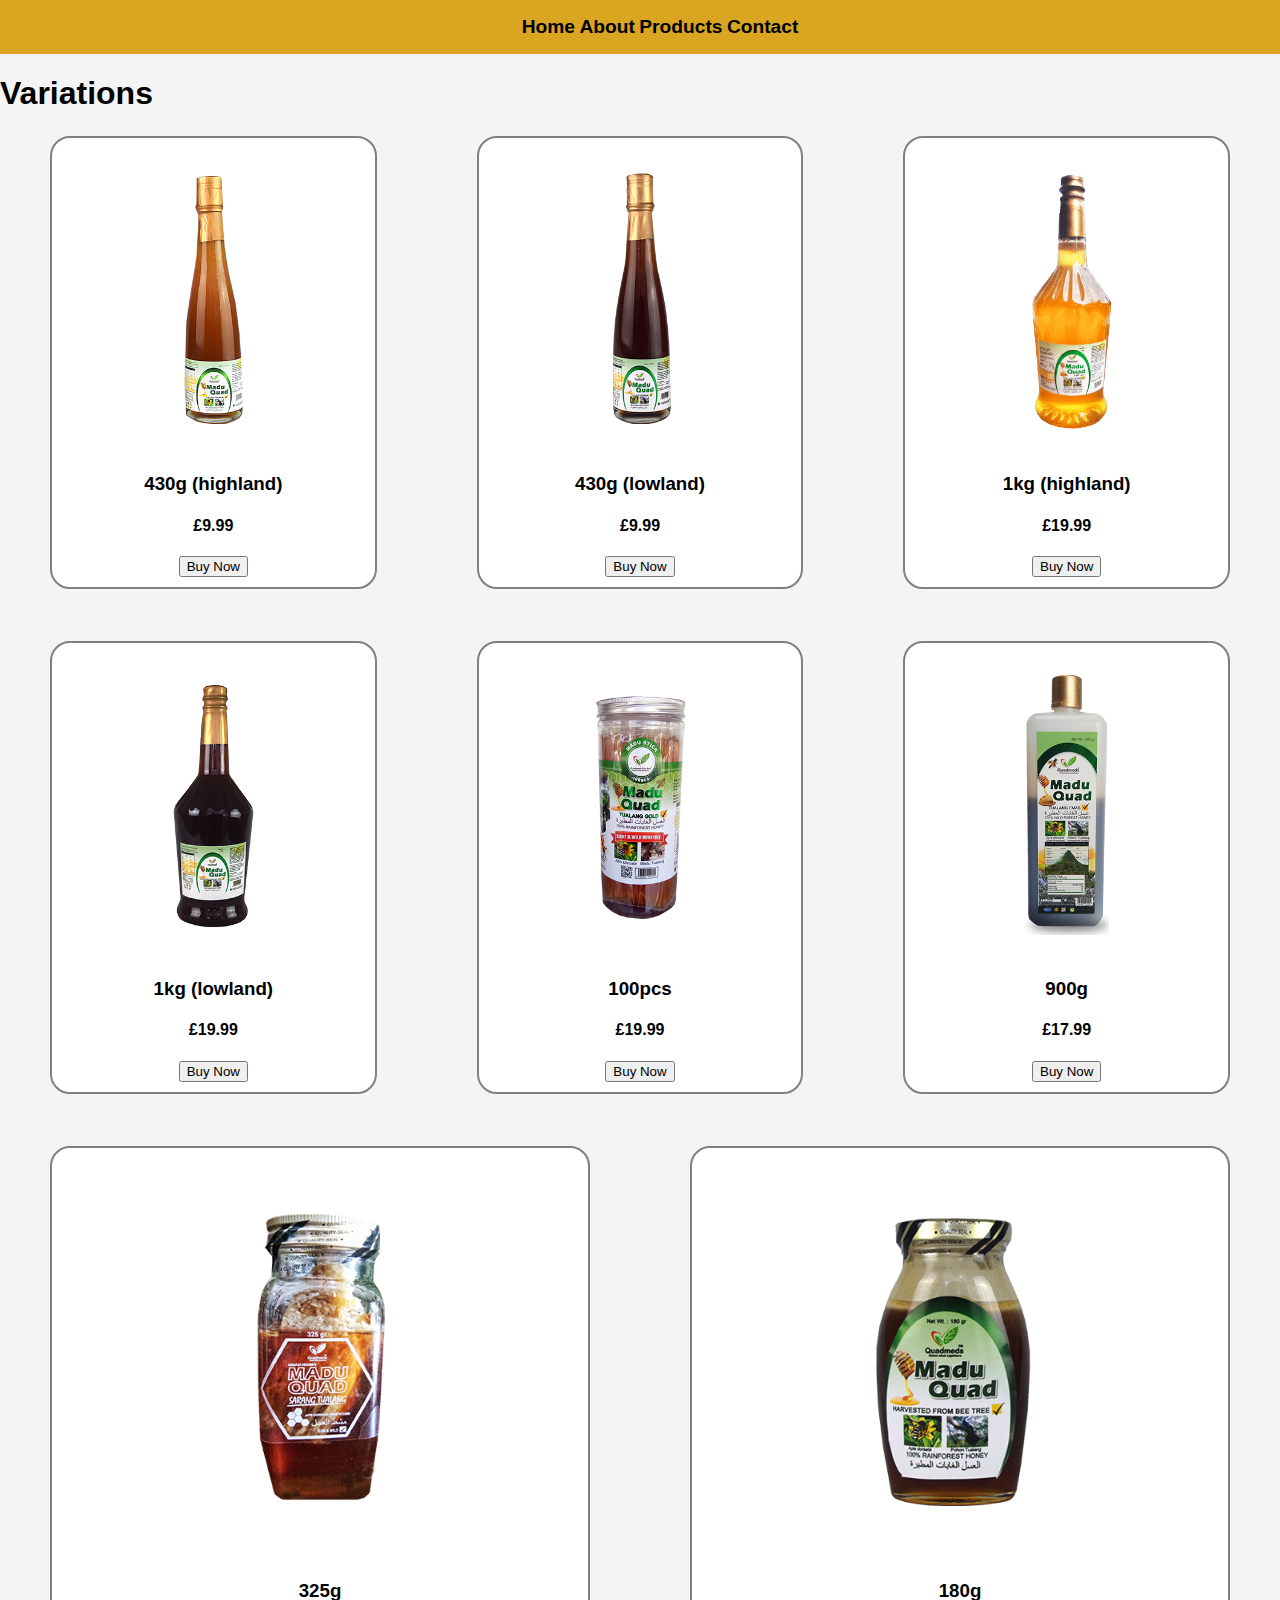
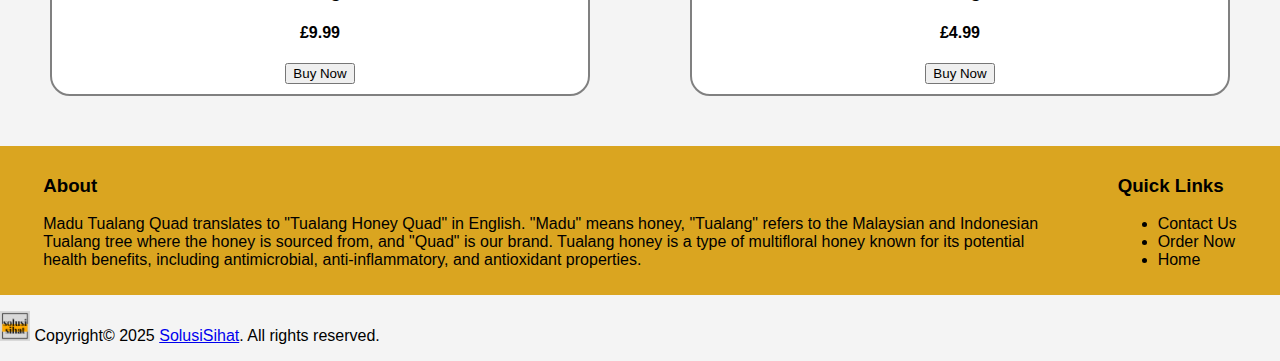
<file: productso.htm>
<!DOCTYPE html>
<html lang="en">

<head>
    <meta charset="UTF-8">
    <meta name="viewport" content="width=device-width, initial-scale=1.0">
    <title>Madu Quad Landing Page</title>
    <link rel="stylesheet" href="./assets/style.css">
</head>

<body>
    <!-- Navigation -->
    <nav class="topnav">
        <ul>
            <li><a href="./index.htm">Home</a></li>
            <li><a href="./about.htm">About</a></li>
            <li><a href="#">Products</a></li>
            <li><a href="./contactus.htm">Contact</a></li>
        </ul>
    </nav>
    <!-- Header -->
    <header>
        <h1>Variations</h1>
    </header>
    <section class="topproducts">
        <div class="topproduct">
            <img src="./assets/images/mq430-HL.png" alt="Honey 430g highland">
            <h3>430g (highland)</h3>
            <h4>£9.99</h4>
            <a href="https://onwhats.app/solusisihat" target="_blank">
                <button id="btn-buy">Buy Now</button>
            </a>
        </div>
        <div class="topproduct">
            <img src="./assets/images/mq430-LL.png" alt="Honey 430g lowland">
            <h3>430g (lowland)</h3>
            <h4>£9.99</h4>
            <a href="https://onwhats.app/solusisihat" target="_blank">
                <button id="btn-buy">Buy Now</button>
            </a>
        </div>
        <div class="topproduct">
            <img src="./assets/images/mq1kg-HL.png" alt="Honey 1kg highland">
            <h3>1kg (highland)</h3>
            <h4>£19.99</h4>
            <a href="https://onwhats.app/solusisihat" target="_blank">
                <button id="btn-buy">Buy Now</button>
            </a>
        </div>
        <div class="topproduct">
            <img src="./assets/images/mq1kg-LL.png" alt="Honey 1kg lowland">
            <h3>1kg (lowland)</h3>
            <h4>£19.99</h4>
            <a href="https://onwhats.app/solusisihat" target="_blank">
                <button id="btn-buy">Buy Now</button>
            </a>
        </div>
        <div class="topproduct">
            <img src="./assets/images/ms100pcs.png" alt="Honey Stick 100pcs">
            <h3>100pcs</h3>
            <h4>£19.99</h4>
            <a href="https://onwhats.app/solusisihat" target="_blank">
                <button id="btn-buy">Buy Now</button>
            </a>
        </div>
        <div class="topproduct">
            <img src="./assets/images/mq900.png" alt="Honey 900g">
            <h3>900g</h3>
            <h4>£17.99</h4>
            <a href="https://onwhats.app/solusisihat" target="_blank">
                <button id="btn-buy">Buy Now</button>
            </a>
        </div>
        <div class="topproduct">
            <img src="./assets/images/ms325.png" alt="Honey Comb 325g">
            <h3>325g</h3>
            <h4>£9.99</h4>
            <a href="https://onwhats.app/solusisihat" target="_blank">
                <button id="btn-buy">Buy Now</button>
            </a>
        </div>
        <div class="topproduct">
            <img src="./assets/images/mq180.png" alt="Honey 180g">
            <h3>180g</h3>
            <h4>£4.99</h4>
            <a href="https://onwhats.app/solusisihat" target="_blank">
                <button id="btn-buy">Buy Now</button>
            </a>
        </div>
    </section>
            </a>
        </div>
    </section>

    <!-- Footer -->
    <Section class="quicklink">
        <div id="bottomabout">
            <h3>About</h3>
            <p>Madu Tualang Quad translates to "Tualang Honey Quad" in English. 
                "Madu" means honey, "Tualang" refers to the Malaysian and Indonesian Tualang tree where the honey is sourced from, 
                and "Quad" is our brand. Tualang honey is a type of multifloral honey known for 
                its potential health benefits, including antimicrobial, anti-inflammatory, and 
                antioxidant properties. </p>
        </div>
        <div>
            <h3>Quick Links</h3>
            <nav class="bottomquicklink">
                <ul>
                    <li><a href="./contactus.htm">Contact Us</a></li>
                    <li><a href="https://onwhats.app/solusisihat" target="_blank">Order Now</a></li>
                    <li><a href="/index.htm">Home</a></li>
                </ul>
            </nav>
        </div>
    </section>
    <footer>
        <p>
            <img id="solusisihatlogo" src="./assets/images/SolusiSihatlogo.jpg"> Copyright© 2025 <a href=https://onwhats.app/solusisihat target="_blank" id="solusisihatlogo">SolusiSihat</a>. All rights reserved.
        </p>
    </footer>

</body>
</html>
</file>
<file: assets/style.css>
:root {
    --maincolor:  goldenrod;
    --bodycolor:  #f4f4f4;
    --btncolor--: green;
    --lightcolorbase--: white;
    --darkcolorbase--: black;
    --bigboxbackgroundcolor--: lightyellow;
    --bigboxborderstyle--: double;
}

body {
    font-family: Arial, sans-serif;
    margin: 0;
    padding: 0;
    background-color: var(--bodycolor);
}

/* Home Page */
.topnav {
    display: flex;
    justify-content: center;
    position: sticky;
    z-index: 99;
    top: 0;
    width: 100%;
    background-color: var(--maincolor);
}
.topnav ul li {
    display: flex;
    justify-content: center;
    list-style: none;
    padding: 0;
    display: inline;
}
.topnav ul li a {
    color: var(--darkcolorbase--);
    text-decoration: none;
    font-weight: bold;
    font-size: larger;
}
.topnav ul li a:hover {
    color: var(--lightcolorbase--);
    text-decoration: underline;
    font-weight: bold;
    font-size: larger;
}
#navbar-logo {
    width: 50px;
    height: auto;
}
.crsl-banner{
  display: flex;
  justify-content: center;
}
img {
    max-width: 100%;
    max-height: 400px;
    height: auto;
}
#img-banner {
    display: block;
    margin-left: auto;
    margin-right: auto;
    max-width: 50%;
    max-height: 500px;
    height: auto;
}
.topproducts {
    display: flex;
    justify-content: space-evenly;
    flex: 1 1 300px;
    border-radius: 5px;
    flex-direction: row;
    flex-wrap: wrap;
}
.topproduct {
    flex: 1 1 calc(25% - 7rem);
    background-color: var(--lightcolorbase--);
    width: 200px;
    padding: 10px;
    margin: 2px 50px;
    margin-bottom: 50px;
    text-align: center;
    border: 2px solid grey;
    border-radius: 20px;
    border-color: grey;
    box-shadow: rgb(73, 70, 70) 5px 5 px;
    display: inline;
    transition: transform 0.3s ease;
}
.topproduct:hover {
    transform: scale(1.2);
}
#btn-buy:hover {
    border-radius: 12 px;
    font-size: 18px;
    background-color: var(--btncolor--);
    color: var(--lightcolorbase--);
}
#bottomabout {
    width: 80%;
}
.quicklink {
    display: flex;
    justify-content: space-around;
    background-color: var(--maincolor);
    padding: 10px;
}
.bottomquicklink ul li a {
    color: var(--darkcolorbase--);
    text-decoration: none;
}
.bottomquicklink ul li a:hover {
    color: var(--lightcolorbase--);
    text-decoration: underline;
}

/* About Us Page */
#aboutvideo {
    max-width: 100%;
    height: 85%;
    padding: 30px;
}
.about {
    display: flex;
    justify-content: space-evenly;
    font-size: large;
    padding: 30px;
    margin: 20px;
    border: solid var(--darkcolorbase--);
    border-style: var(--bigboxborderstyle--);
    background-color: var(--bigboxbackgroundcolor--);
}
#solusisihatlogo {
    width: 30px;
    height: 30px;
}
#whychooseus::before {
    content: "🍯";
}

/* Contact Us Page */
#img-contact {
    width: 100%;
    height: 300px;
}
.contact {
    display: flex;
    justify-content: space-evenly;
    font-size: large;
    border: solid var(--darkcolorbase--);
    border-style: var(--bigboxborderstyle--);
    background-color: var(--bigboxbackgroundcolor--);
}
.contactbox {
    display: flex;
    justify-content: center;
    width: 100%;
    height: 30px;
    border: 1px solid grey;
    box-sizing: border-box;
}
.div-contact-form {
    margin: 30px;
}
.button {
    border-radius: 12 px;
    padding: 30px;
    margin: 20px;
}
#btnSubmit:hover {
    font-size: 18px;
    background-color: var(--btncolor--);
    color: var(--lightcolorbase--);
}
#lbl-message {
    height: 90px;
}
#lbl-username::before {
    content: "🖝";
}
#lbl-email::before {
    content: "📧";
}
#lbl-message::before {
    content: "📰";
}

/* Responsive layout */
@media (max-width: 1000px) {
    #aboutvideo {
        display: none;
    }
}

@media (max-width: 768px) {
    .topproducts {
        display: flex;
        flex-direction:row;
        flex-wrap:wrap;
    }
    #img-contact {
        object-fit: cover;
    }
    #aboutvideo {
        display: none;
    }
}

@media (max-width: 650px) {
    #img-contact {
        display: none;
    }
    .div-contact-form {
        margin-left: 0;
        padding: 0;
    }
    .contact {
        display: flex;
        justify-content: center;
    }
    .topnav ul li a {
    font-size: 16px;
}
}
</file>
